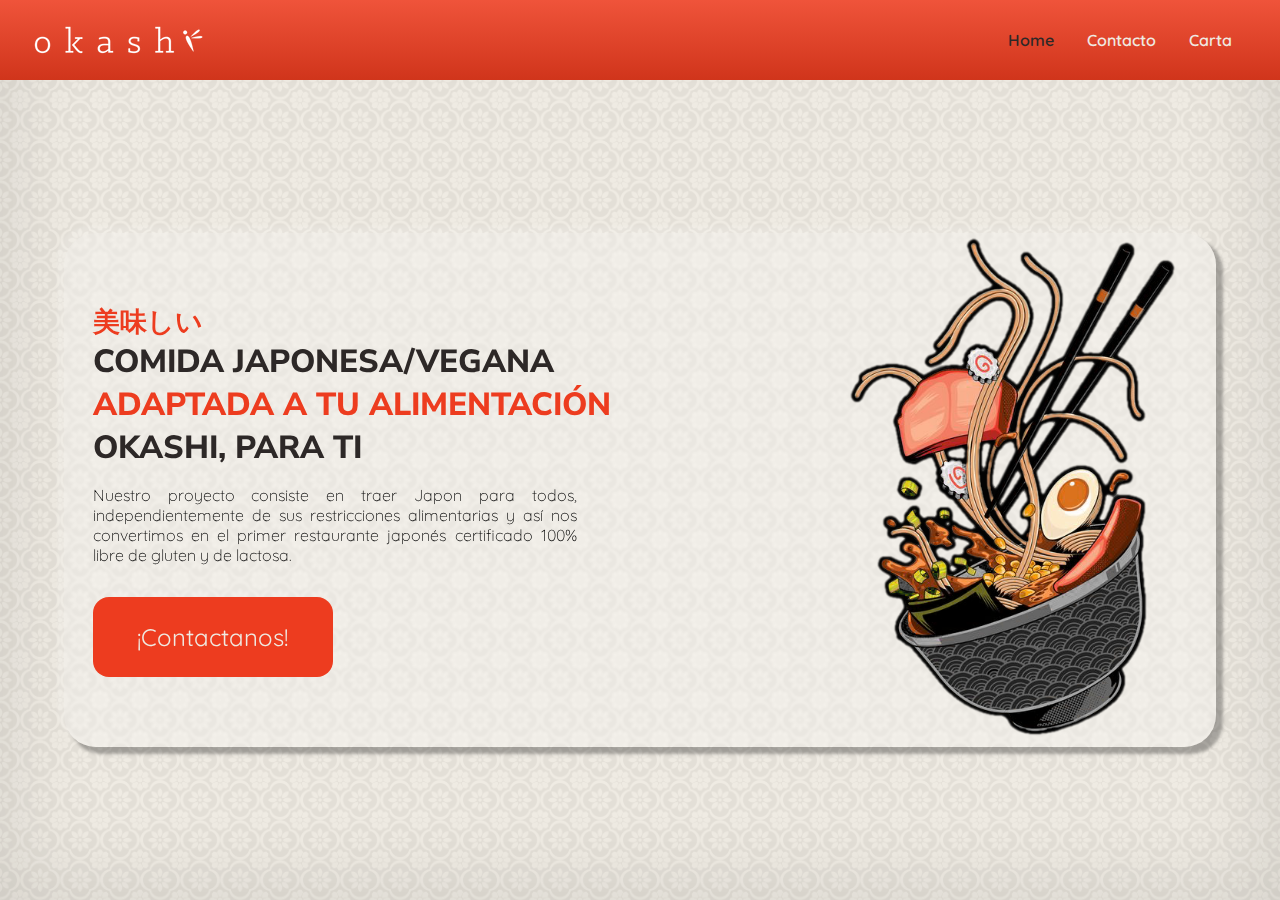
<file: index.html>
<!DOCTYPE html>
<html lang="en">
<head>
    <meta charset="UTF-8">
    <meta http-equiv="X-UA-Compatible" content="IE=edge">
    <meta name="viewport" content="width=device-width, initial-scale=1.0">
    <title>Okashi - Restaurante</title>
    <link rel="stylesheet" href="css/styles.css">
    <link rel="icon" type="image/x-icon" href="./assets/img/icon_white.png">
</head>
<body>
    <div class="header flex-r">
        <div class="flex-r menu-container">
            <img src="./assets/img/logo_white.png" alt="logo">
            <div class="flex-r menu">
                <div class="hamburguer">
                    <div></div>
                    <div></div>
                    <div></div>
                </div>
                <div class="btn-container">
                    <a href="./index.html" class="actual-page flex-c">Home</a>
                    <a href="./pages/contact.html" class="flex-c">Contacto</a>
                    <a href="./pages/card.html" class="flex-c">Carta</a>
                </div>
            </div>
        </div>
    </div>
    <div class="main-container flex-c">
                <div class="home-container flex-r">
                    <div class="left-container flex-c">
                        <p>美味しい</p>
                        <h4>Comida Japonesa/vegana</h4>
                        <h4>Adaptada a tu alimentación</h4>
                        <h4>Okashi, para ti</h4>
                        <p>
                            Nuestro proyecto consiste en traer Japon para todos, independientemente 
                            de sus restricciones alimentarias y así nos convertimos en el primer restaurante 
                            japonés certificado 100% libre de gluten y de lactosa.
                        </p>
                        <button><a href="./pages/contact.html">¡Contactanos!</a></button>
                    </div>
                    <div class="right-container flex-c">
                        <img src="assets/img/ramen.png">
                    </div>
                </div>
    </div>
    <div class="background-animation">
    </div>
</body>
</html>
</file>
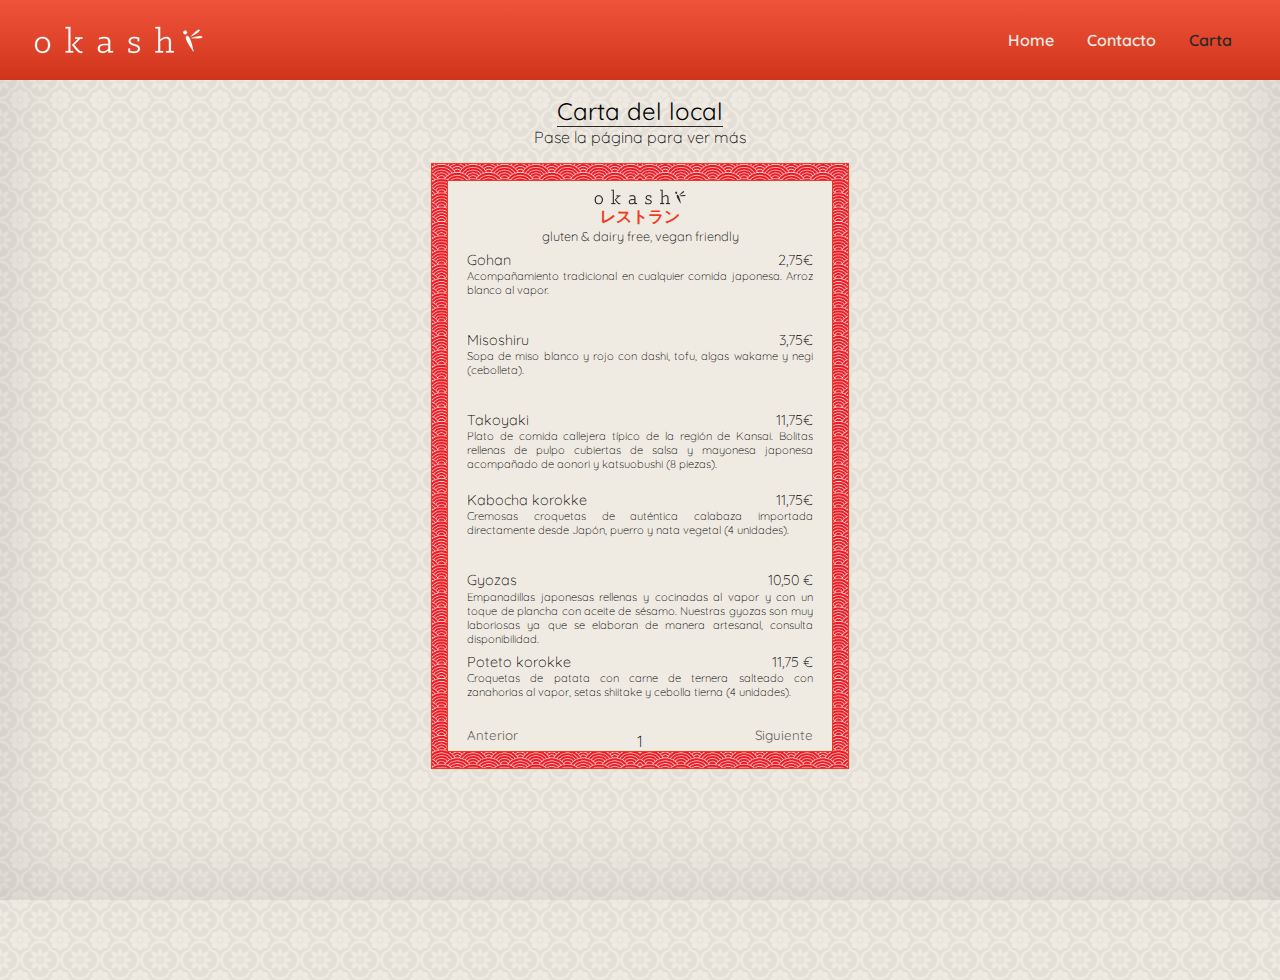
<file: pages/card.html>
<!DOCTYPE html>
<html lang="en">
<head>
    <meta charset="UTF-8">
    <meta http-equiv="X-UA-Compatible" content="IE=edge">
    <meta name="viewport" content="width=device-width, initial-scale=1.0">
    <title>Okashi - Restaurante</title>
    <link rel="stylesheet" href="../css/styles.css">
    <link rel="icon" type="image/x-icon" href="../assets/img/icon_white.png">
</head>
<body>
    <div class="header flex-r">
        <div class="flex-r menu-container">
            <img src="../assets/img/logo_white.png" alt="logo">
            <div class="flex-r menu">
                <div class="hamburguer">
                    <div></div>
                    <div></div>
                    <div></div>
                </div>
                <div class="btn-container">
                    <a href="../index.html" class="flex-c">Home</a>
                    <a href="./contact.html" class=" flex-c">Contacto</a>
                    <a href="./card.html" class="actual-page flex-c">Carta</a>
                </div>
            </div>
        </div>
    </div>
    <div class="flex-c main-container card-body">
        <h2>Carta del local</h2>
        <p class="subtitle">Pase la página para ver más</p>

        <div class="card-container flex-c">
            <div class="card flex-c">
                <div class="title flex-c">
                    <img src="../assets/img/logo_black.png">
                    <h3>レストラン</h3>
                    <p>gluten & dairy free, vegan friendly</p>
                </div>
                <div class="list on flex-c">
                    <div class="article flex-c">
                        <div class="name-price flex-r">
                            <p>Gohan</p>
                            <p>2,75€</p>
                        </div>
                        <p class="description">Acompañamiento tradicional en cualquier
                            comida japonesa. Arroz blanco al vapor.
                        </p>
                    </div>
                    <div class="article flex-c">
                        <div class="name-price flex-r">
                            <p>Misoshiru</p>
                            <p>3,75€</p>
                        </div>
                        <p class="description">Sopa de miso blanco y rojo con dashi, tofu, algas wakame y 
                            negi (cebolleta).
                        </p>
                    </div>
                    <div class="article flex-c">
                        <div class="name-price flex-r">
                            <p>Takoyaki</p>
                            <p>11,75€</p>
                        </div>
                        <p class="description">Plato de comida callejera típico de la región de Kansai.
                            Bolitas rellenas de pulpo cubiertas de salsa y mayonesa japonesa
                            acompañado de aonori y katsuobushi (8 piezas).
                        </p>
                    </div>
                    <div class="article flex-c">
                        <div class="name-price flex-r">
                            <p>Kabocha korokke</p>
                            <p>11,75€</p>
                        </div>
                        <p class="description">Cremosas croquetas de auténtica calabaza importada directamente
                            desde Japón, puerro y nata vegetal (4 unidades).
                        </p>
                    </div>
                    <div class="article flex-c">
                        <div class="name-price flex-r">
                            <p>Gyozas</p>
                            <p>10,50 €</p>
                        </div>
                        <p class="description">Empanadillas japonesas rellenas y cocinadas al vapor y con un toque
                            de plancha con aceite de sésamo. Nuestras gyozas son muy laboriosas
                            ya que se elaboran de manera artesanal, consulta disponibilidad.
                        </p>
                    </div>
                    <div class="article flex-c">
                        <div class="name-price flex-r">
                            <p>Poteto korokke</p>
                            <p>11,75 €</p>
                        </div>
                        <p class="description">Croquetas de patata con carne de ternera salteado con zanahorias al
                            vapor, setas shiitake y cebolla tierna (4 unidades).
                        </p>
                    </div>
                </div>
                <div class="list off flex-c">
                    <div class="article flex-c">
                        <div class="name-price flex-r">
                            <p>Tori no karaage</p>
                            <p>10,50 €</p>
                        </div>
                        <p class="description">Crujientes bocados de pollo marinado en salsa de soja, sake, jengibre
                            y ajo. Sabrosos y tiernos al tiempo que muy crujientes.
                            Opción vegana disponible
                        </p>
                    </div>
                    <div class="article flex-c">
                        <div class="name-price flex-r">
                            <p>4 Katsudon</p>
                            <p>14,75€</p>
                        </div>
                        <p class="description">Bol de arroz cubierto de tonkatsu (filete de cerdo empanado con crujiente
                            panko) cortado en tiras, con cebolla salteada cocida en una salsa dulce a
                            base de soja, sake y mirin bañados en huevos de corral y cebolleta.
                            Opción vegana y vegetariana disponible
                        </p>
                    </div>
                    <div class="article flex-c">
                        <div class="name-price flex-r">
                            <p>Oyakodon</p>
                            <p>14,75 €</p>
                        </div>
                        <p class="description">Bol de arroz cubierto de pollo, con cebolla salteada cocida en una salsa
                            dulce a base de soja, sake y mirin bañados en huevos de corral y
                            cebo
                        </p>
                    </div>
                    <div class="article flex-c">
                        <div class="name-price flex-r">
                            <p>3 Tonkatsu</p>
                            <p>11,50 €</p>
                        </div>
                        <p class="description">Filete de cerdo empanado en crujiente panko, cortado en tiras y
                            cubierto con salsa tonkatsu: Acompañado de arroz.
                        </p>
                    </div>
                    <div class="article flex-c">
                        <div class="name-price flex-r">
                            <p>Kare raisu</p>
                            <p>13,75 €</p>
                        </div>
                        <p class="description">Plato popular japonés que consiste en un guiso de curry hecho a fuego
                            lento durante 2 horas con verduras acompañado de arroz. Con un
                            toque ligeramente picante.
                        </p>
                    </div>
                    <div class="article flex-c">
                        <div class="name-price flex-r">
                            <p>Katsu kare</p>
                            <p>15,50 €</p>
                        </div>
                        <p class="description">Curry japonés con verduras, arroz y acompañado con un filete de cerdo
                            empanado (tonkatsu).
                        </p>
                    </div>
                </div>
                <div class="list off flex-c">
                    <div class="article flex-c">
                        <div class="name-price flex-r">
                            <p>Yakisoba</p>
                            <p>14,75 €</p>
                        </div>
                        <p class="description">Fideos de arroz sin gluten a la plancha con verduras, bacon y nuestra
                            deliciosa salsa yakisoba artesanal.
                        </p>
                    </div>
                    <div class="article flex-c">
                        <div class="name-price flex-r">
                            <p>Ramen</p>
                            <p>14,75€</p>
                        </div>
                        <p class="description">Nuestra versión sin gluten del típico ramen. Fideos de arroz
                            alcalinizados sin gluten en una base de caldo que se elabora durante
                            horas a fuego lento con carne y diversas verduras. Coronado con
                            chashu (cerdo marinado), ajitsuke tamago (huevo marinado con la yema
                            poco cuajada), naruto (surimi), maiz, cebolleta, setas y alga nori.
                            Opción vegana disponible
                        </p>
                    </div>
                    <h3 class="article flex-c">POSTRES</h3>
                    <div class="article flex-c">
                        <div class="name-price flex-r">
                            <p>Udon</p>
                            <p>13,75 €</p>
                        </div>
                        <p class="description">Plato de fideos gruesos en una base de caldo dashi, con salsa de soja,
                            mirin y shichimi togarashi, coronado con inariage (tofu frito dulce
                            marinado), naruto (surimi), negi y setas. Plato con un ligero toque
                            picante.
                        </p>
                    </div>
                    <div class="article flex-c">
                        <div class="name-price flex-r">
                            <p>Galleta de cacahuete y chocolate</p>
                            <p>3,75 €</p>
                        </div>
                        <p class="description">Galleta de cacahuete con chips de chocolate negro. Perfecto para
                            amantes del cacahuete.
                        </p>
                    </div>
                    <div class="article flex-c">
                        <div class="name-price flex-r">
                            <p>Matcha brownie</p>
                            <p>4,50 €</p>
                        </div>
                        <p class="description">Brownie de chocolate con cremosa crema de matcha. 
                        </p>
                    </div>
                </div>
                <div class="list off flex-c">
                    <div class="article flex-c">
                        <div class="name-price flex-r">
                            <p>Tarta de zanahoria </p>
                            <p>5,75 €</p>
                        </div>
                        <p class="description">
                            Triple bizcocho jugoso de zanahoria, relleno de crema de coco con un toque de 
                            vainilla. Te sorprendera lo ligera que es. Contiene lacteos.
                        </p>
                    </div>
                    <div class="article flex-c">
                        <div class="name-price flex-r">
                            <p>Tarta de chocolate, chocolate y chocolate</p>
                            <p>5,75€</p>
                        </div>
                        <p class="description">Jugoso bizcocho doble de cacao puro ecolégico, relleno de trufa de sake
                            y con una deliciosa cobertura de chocolate. Si eres amante del buen
                            chocolate, esta es tu tarta.                            
                        </p>
                    </div>
                    <div class="article flex-c">
                        <div class="name-price flex-r">
                            <p>Tarta de cacao y avellanas</p>
                            <p>5,75€</p>
                        </div>
                        <p class="description">
                            Con textura de la clasica NY cheesecake, pero con sabor a cacao y
                            deliciosa cobertura de nuestra nutella casera de chocolate y avellana.
                        </p>
                    </div>
                    <div class="article flex-c">
                        <div class="name-price flex-r">
                            <p>Tarta de kabocha</p>
                            <p>5,75 €</p>
                        </div>
                        <p class="description">
                            ;Estas leno y no te entra nada més? Pues este es tu "no quiero postre"
                            ideal... Tarta de auténtica calabaza japonesa, ligera, cremosa y con el
                            toque justo de dulce.
                        </p>
                    </div>
                    <div class="article flex-c">
                        <div class="name-price flex-r">
                            <p>Tarta soufflé de queso japonesa/p>
                            <p>5,75 €</p>
                        </div>
                        <p class="description">
                            Deliciosa tarta de queso sin queso con cremoso chocolate blanco y servida
                            con coulis de frutos rojos.                            
                        </p>
                    </div>
                    <div class="article flex-c">
                        <div class="name-price flex-r">
                            <p>Tarta de queso sin queso</p>
                            <p>4,50 €</p>
                        </div>
                        <p class="description">Brownie de chocolate con cremosa crema de matcha. 
                        </p>
                    </div>
                </div>
                <div class="list off flex-c">
                    <h3 class="flex-r">Bebidas</h3>
                    <div class="drink flex-r">
                            <p>Agua con gas</p>
                            <p>2,30€</p>
                    </div>
                    <div class="drink flex-r">
                            <p>Agua sin gas</p>
                            <p>2,30€</p>
                    </div>
                    <div class="drink flex-r">
                            <p>Coca-cola, Nestea, Aquarius</p>
                            <p>2,50€</p>
                    </div>
                    <div class="drink flex-r">
                            <p>Ramune</p>
                            <p>3,50€</p>
                    </div>
                    <div class="drink flex-r">
                            <p>Calpis</p>
                            <p>2,80€</p>
                    </div>
                    <div class="drink flex-r">
                            <p>Calpis soda</p>
                            <p>2,80€</p>
                    </div>
                    <div class="drink flex-r">
                            <p>Cerveza Kirin</p>
                            <p>3,50€</p>
                    </div>
                    <div class="drink flex-r">
                            <p>Cerveza Asahi</p>
                            <p>3,50€</p>
                    </div>
                    <div class="drink flex-r">
                            <p>Cerveza Daura sin gluten</p>
                            <p>3,50€</p>
                    </div>
                    <div class="drink flex-r">
                            <p>Cerveza Doble malta sin gluten</p>
                            <p>3,50€</p>
                    </div>
                    <div class="drink flex-r">
                            <p>Vino blanco Señorio de Lazoiro</p>
                            <p>Copa - 3,50€</p>
                    </div>
                    <div class="drink flex-r">
                            <p>Vino blanco Señorio de Lizia</p>
                            <p>Copa - 3,50€</p>
                    </div>
                    <div class="drink flex-r">
                            <p>Vino blanco Señorio de Lazoiro</p>
                            <p>Copa - 3,50€</p>
                    </div>
                    <div class="drink flex-r">
                        <p>Vino blanco Figueroa Dolce</p>
                        <p>Copa - 3,00€</p>
                    </div>
                    <div class="drink flex-r">
                            <p>Vino tinto Marqués del Atrio</p>
                            <p>Copa - 3,20€</p>
                    </div>
                    <div class="drink flex-r">
                            <p>Vino tinto Irreverente Roble</p>
                            <p>Copa - 3,50€</p>
                    </div>
            </div>
            <div class="number-page flex-r">
                <p id="page-number">1</p>
            </div>
            <div class="next-back-btn flex-r">
                <button onclick="prevPage()">
                    Anterior
                </button>
                <button onclick="nextPage()">
                    Siguiente
                </button>
            </div>
        </div>
</div>
<div class="background-animation">
</div>
<script src="../js/main.js"></script>
</body>
</html>
</file>
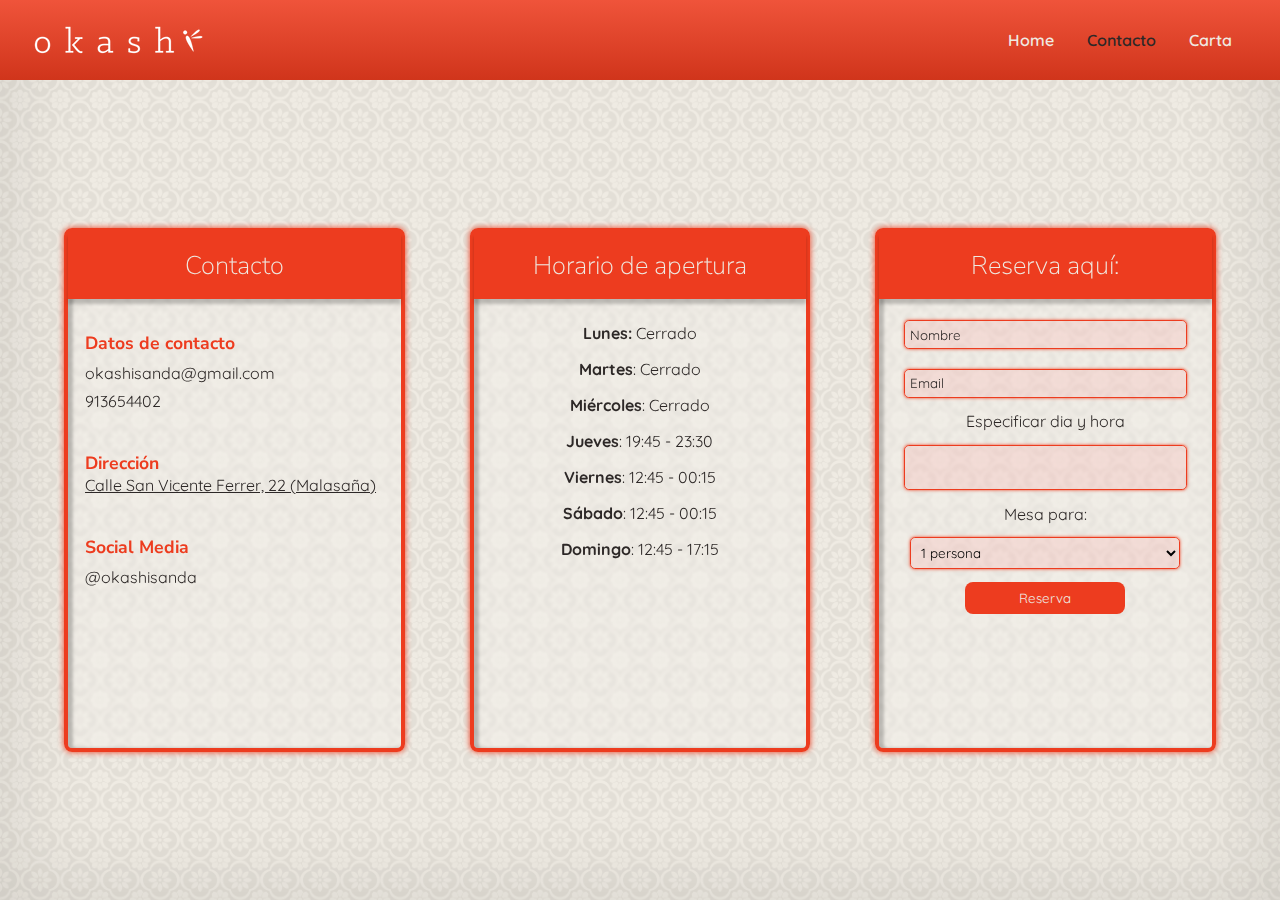
<file: pages/contact.html>
<!DOCTYPE html>
<html lang="en">
<head>
    <meta charset="UTF-8">
    <meta http-equiv="X-UA-Compatible" content="IE=edge">
    <meta name="viewport" content="width=device-width, initial-scale=1.0">
    <title>Okashi - Restaurante</title>
    <link rel="stylesheet" href="../css/styles.css">
    <link rel="icon" type="image/x-icon" href="../assets/img/icon_white.png">
</head>
<body>
    <div class="header flex-r">
        <div class="flex-r menu-container">
            <img src="../assets/img/logo_white.png" alt="logo">
            <div class="flex-r menu">
                <div class="hamburguer">
                    <div></div>
                    <div></div>
                    <div></div>
                </div>
                <div class="btn-container">
                    <a href="../index.html" class="flex-c">Home</a>
                    <a href="./contact.html" class="actual-page flex-c">Contacto</a>
                    <a href="./card.html" class="flex-c">Carta</a>
                </div>
            </div>
        </div>
    </div>
    <div class="main-container flex-c">
        <div class="flex-r contact-container">
                <div class="flex-c container">
                            <h4>Contacto</h4>
                            <div class="flex-c contact-info">
                                <div>
                                    <h5>Datos de contacto</h5>
                                    <p>okashisanda@gmail.com</p>
                                    <p>913654402</p>   
                                </div>   
                                <div>
                                    <h5>Dirección</h5>
                                    <a href="https://www.google.com/maps/place/Okashi+Sanda/@40.4257542,-3.7054566,17z/data=!3m1!4b1!4m6!3m5!1s0xd4228627dcce3e3:0x88efea5e95e6f189!8m2!3d40.4257501!4d-3.7032679!16s%2Fg%2F11bw2gt_pt">
                                        Calle San Vicente Ferrer, 22 (Malasaña)
                                    </a>
                                </div>
                                <div>
                                    <h5>Social Media</h5>
                                    <p>@okashisanda</p>
                                </div>
                            </div>

                </div>
                <div class="container flex-c">
                    <h4>Horario de apertura</h4>
                    <div class="flex-c contact-info">                    
                        <p><b>Lunes:</b> Cerrado</p>
                        <p><b>Martes</b>: Cerrado</p>
                        <p><b>Miércoles</b>: Cerrado</p>
                        <p><b>Jueves</b>: 19:45 - 23:30</p>
                        <p><b>Viernes</b>: 12:45 - 00:15</p>
                        <p><b>Sábado</b>: 12:45 - 00:15</p>
                        <p><b>Domingo</b>: 12:45 - 17:15</p></div>
                </div>
                <div class="container flex-c">
                    <h4>Reserva aquí:</h4>
                    <form class="flex-c contact-info">
                        <input 
                            type="text" 
                            id="name" 
                            name="name"
                            placeholder="Nombre"
                            class="form-Elem"
                        >
                        <input 
                            type="email" 
                            id="email" 
                            name="email"
                            placeholder="Email"
                            class="form-Elem"
                        >
                        <label for="details">Especificar dia y hora</label>    
                        <textarea name="details" id="details" class="form-Elem"></textarea>
                        <label for="people">Mesa para:</label>
                        <select name="people" id="people" class="form-Elem">
                            <option value="1">1 persona</option>
                            <option value="2">2 personas</option>
                            <option value="3">3 personas</option>
                            <option value="4">4 personas</option>
                            <option value="5">5 personas</option>
                            <option value="6">6 personas</option>
                        </select>
                        <a href="../index.html"><button>Reserva</button></a>
                    </form>
                </div>
        </div>
    </div>
    <div class="background-animation">
    </div>
</body>
</html>
</file>
<file: css/styles.css>
/* Imports*/
@import url('./generalStyle.css');
@import url('./menu.css');
@import url('./card.css');
@import url('./home.css');
@import url('./contact.css');
@import url('https://fonts.googleapis.com/css2?family=Quicksand:wght@300;400;500;600;700&display=swap');
@import url('https://fonts.googleapis.com/css2?family=Nunito+Sans:wght@200;300;600;700;900&display=swap');

/* I define the variables */
:root {
    --color-1: #ff7d00;
    --color-2: #efeae2;
    --color-3: #2D2827;
    --color-4: #ED3C1F;
}

::-webkit-scrollbar {
    height: 70%;
    background: var(--color-2);
    width: 15px;
    border: 5px solid var(--color-2);
  }
  
  /* Handle */
  ::-webkit-scrollbar-thumb {
    background: var(--color-4);
    border: 3px solid var(--color-2);
    border-radius: 50px;
    width: 10px;
    transition: .2s;
  }
  
  /* Handle on hover */
  ::-webkit-scrollbar-thumb:hover {
    background: var(--color-1);
  }/*# sourceMappingURL=generalStyles.css.map */
</file>
